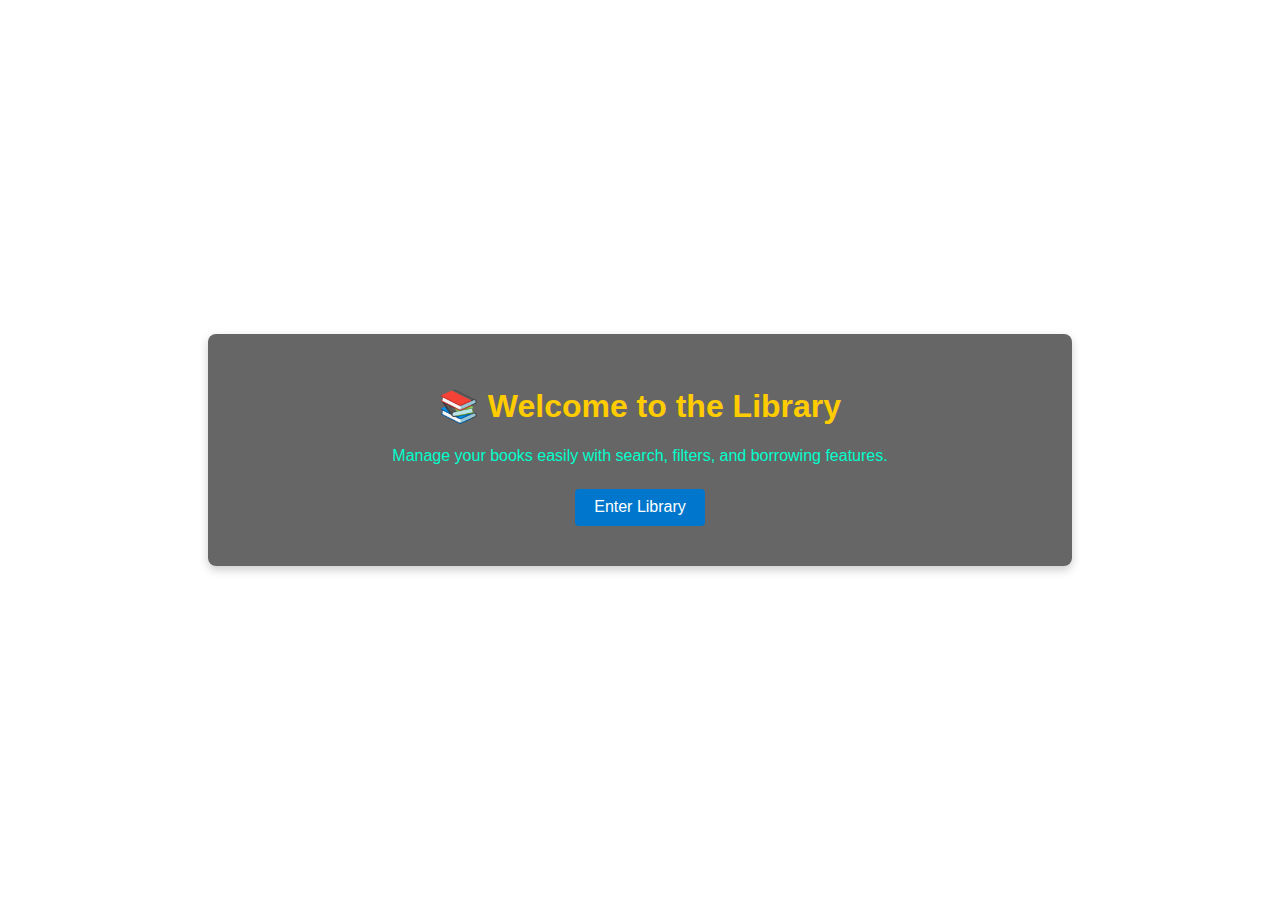
<file: index.html>
<!DOCTYPE html>
<html lang="en">
<head>
  <meta charset="UTF-8"/>
  <meta name="viewport" content="width=device-width, initial-scale=1.0"/>
  <title>Library Management</title>
  <link rel="stylesheet" href="style.css"/>
</head>
<body class="welcome" style="background: url('https://images.unsplash.com/photo-1524995997946-a1c2e315a42f') no-repeat center center fixed; background-size: cover;">
  <div class="overlay">
    <div class="welcome-content">
      <h1>📚 Welcome to the Library</h1>
      <p>Manage your books easily with search, filters, and borrowing features.</p>
      <a href="library.html" class="btn">Enter Library</a>
    </div>
  </div>
</body>
</html>
</file>
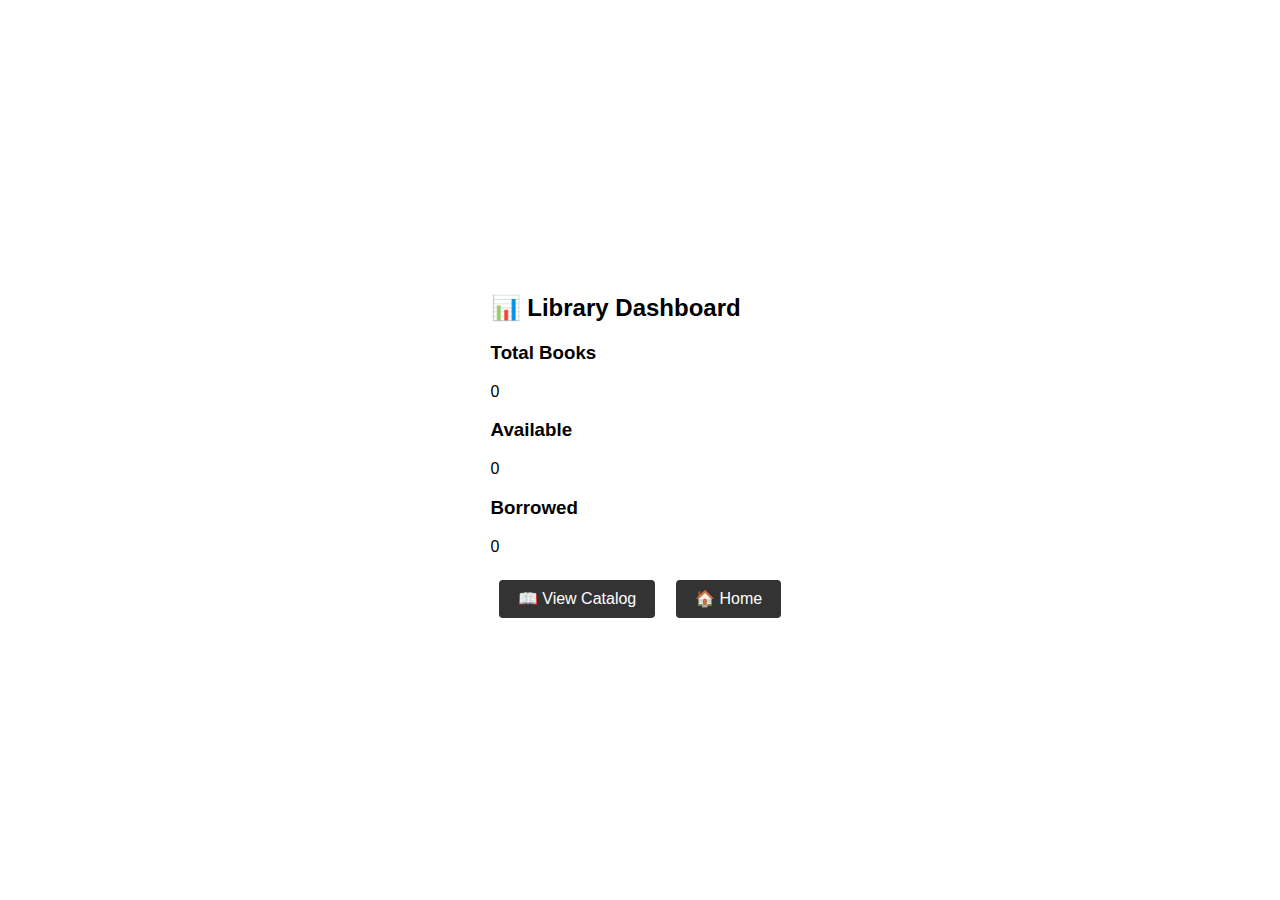
<file: dashboard.html>
<!DOCTYPE html>
<html lang="en">
<head>
  <meta charset="UTF-8" />
  <meta name="viewport" content="width=device-width, initial-scale=1" />
  <title>Library Dashboard</title>
  <link rel="stylesheet" href="style.css" />
</head>
<body class="dashboard">
  <div class="overlay">
    <div class="dashboard-content">
      <h2>📊 Library Dashboard</h2>

      <div class="stats-grid">
        <div class="card">
          <h3>Total Books</h3>
          <p id="dashTotal">0</p>
        </div>
        <div class="card">
          <h3>Available</h3>
          <p id="dashAvailable">0</p>
        </div>
        <div class="card">
          <h3>Borrowed</h3>
          <p id="dashBorrowed">0</p>
        </div>
      </div>

      <div class="actions">
        <a href="library.html" class="btn">📖 View Catalog</a>
        <a href="index.html" class="btn">🏠 Home</a>
      </div>
    </div>
  </div>

  <script src="script.js"></script>
</body>
</html>
</file>
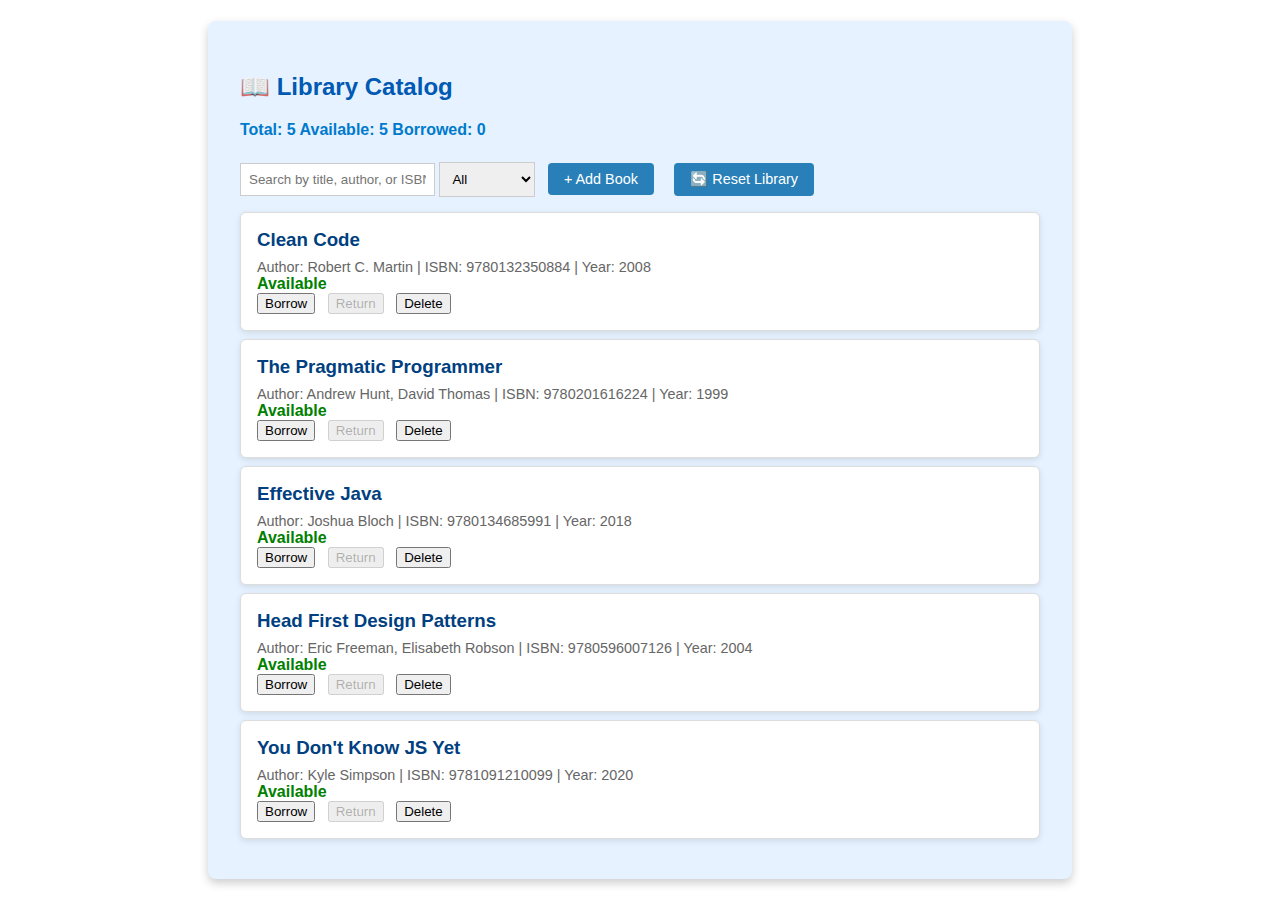
<file: library.html>
<!DOCTYPE html>
<html lang="en">
<head>
  <meta charset="UTF-8"/>
  <meta name="viewport" content="width=device-width, initial-scale=1.0"/>
  <title>📖 Library Catalog</title>
  <link rel="stylesheet" href="style.css"/>
</head>
<body class="library" style="background: url('https://images.unsplash.com/photo-1512820790803-83ca734da794') no-repeat center center fixed; background-size: cover;">
  <div class="overlay">
    <div class="library-content">
      <h2>📖 Library Catalog</h2>

      <!-- Stats -->
      <div class="stats">
        <span id="totalCount">Total: 0</span>
        <span id="availableCount">Available: 0</span>
        <span id="borrowedCount">Borrowed: 0</span>
      </div>

      <!-- Controls -->
      <section class="controls">
        <input type="text" id="searchInput" placeholder="Search by title, author, or ISBN..."/>
        <select id="filterSelect">
          <option value="all">All</option>
          <option value="available">Available</option>
          <option value="borrowed">Borrowed</option>
        </select>
        <button id="addBookBtn" class="btn small">+ Add Book</button>
        <button onclick="resetLibrary()" class="btn small">🔄 Reset Library</button>
      </section>

      <!-- Book Catalog -->
      <section id="bookTable" class="catalog"></section>
    </div>
  </div>

  <script src="script.js"></script>
</body>
</html>
</file>
<file: style.css>
/* General reset */
body {
  margin: 0;
  font-family: Arial, sans-serif;
}

/* Page One (index.html) */
body.welcome {
  background: url("https://images.unsplash.com/photo-1524995997946-a1c2e315a42f") no-repeat center center fixed;
  background-size: cover;
  color: #fff;
}

/* Page Two (library.html) */
body.library {
  background: url("https://images.unsplash.com/photo-1512820790803-83ca734da794") no-repeat center center fixed;
  background-size: cover;
  color: #333;
}

/* Overlay keeps content centered */
.overlay {
  display: flex;
  justify-content: center;
  align-items: center;
  min-height: 100vh;
}

/* Content boxes */
.welcome-content, .library-content {
  padding: 2rem;
  border-radius: 8px;
  width: 80%;
  max-width: 800px;
  box-shadow: 0 4px 10px rgba(0,0,0,0.2);
}

/* Special styling for welcome page content */
.welcome-content {
  background: rgba(0, 0, 0, 0.6); /* dark semi-transparent background */
  text-align: center;
}
.welcome-content h1 {
  color: #ffcc00; /* golden yellow for title */
}
.welcome-content p {
  color: #00ffcc; /* teal for paragraph */
}
.welcome-content a.btn {
  color: #fff;
  background-color: #0077cc; /* blue button */
}

/* Special styling for library page content (Cool Blue Theme) */
.library-content {
  background-color: #e6f2ff; /* pale blue background */
  color: #003366; /* deep navy text */
}
.library-content h2 {
  color: #0059b3; /* deep blue heading */
}
.library-content .stats {
  color: #007acc; /* bright blue stats */
  font-weight: bold;
}
.library-content .controls input,
.library-content .controls select {
  border: 1px solid #ccc;
  padding: 0.5rem;
}
.library-content .controls button {
  background-color: #2980b9; /* blue buttons */
  color: #fff;
  border: none;
  padding: 0.5rem 1rem;
  border-radius: 4px;
  cursor: pointer;
}
.library-content .controls button:hover {
  background-color: #3498db;
}

/* Buttons */
.btn {
  display: inline-block;
  padding: 0.6rem 1.2rem;
  margin: 0.5rem;
  background: #333;
  color: #fff;
  border-radius: 4px;
  text-decoration: none;
  transition: background 0.3s;
}
.btn:hover {
  background: #555;
}
.btn.small {
  padding: 0.4rem 0.8rem;
  font-size: 0.9rem;
}

/* Stats */
.stats {
  margin-bottom: 1rem;
  font-weight: bold;
}

/* Book cards */
.book-card {
  background: #fff;
  border: 1px solid #ddd;
  border-radius: 6px;
  padding: 1rem;
  margin: 0.5rem 0;
  box-shadow: 0 2px 6px rgba(0,0,0,0.1);
  transition: transform 0.2s, box-shadow 0.2s;
}
.book-card:hover {
  transform: translateY(-3px);
  box-shadow: 0 4px 12px rgba(0,0,0,0.2);
}
.book-card h3 {
  margin: 0 0 0.5rem;
  color: #004080; /* dark blue for titles */
}
.book-card .meta {
  font-size: 0.9rem;
  color: #666; /* muted gray for details */
}
.book-card .status.available {
  color: green;
  font-weight: bold;
}
.book-card .status.borrowed {
  color: red;
  font-weight: bold;
}
.book-card .actions button {
  margin-right: 0.5rem;
}
</file>
